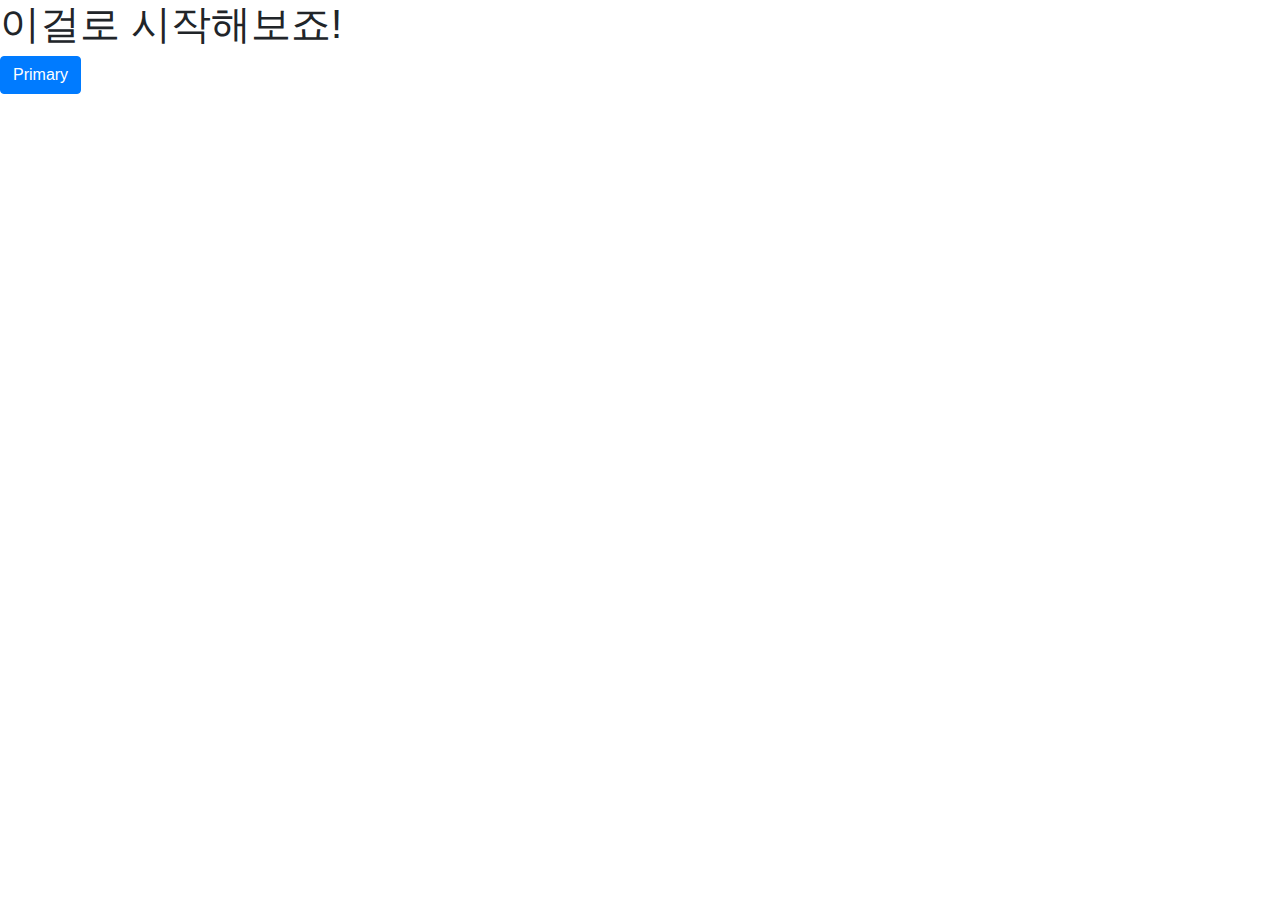
<file: ETC/bootstrap.html>
<!doctype html>
<html lang="en">

<head>
    <!-- Required meta tags -->
    <meta charset="utf-8">
    <meta name="viewport" content="width=device-width, initial-scale=1, shrink-to-fit=no">

    <!-- Bootstrap CSS -->
    <link rel="stylesheet" href="https://maxcdn.bootstrapcdn.com/bootstrap/4.0.0/css/bootstrap.min.css"
        integrity="sha384-Gn5384xqQ1aoWXA+058RXPxPg6fy4IWvTNh0E263XmFcJlSAwiGgFAW/dAiS6JXm" crossorigin="anonymous">

    <!-- Optional JavaScript -->
    <!-- jQuery first, then Popper.js, then Bootstrap JS -->
    <script src="https://ajax.googleapis.com/ajax/libs/jquery/3.5.1/jquery.min.js"></script>
    <script src="https://cdnjs.cloudflare.com/ajax/libs/popper.js/1.12.9/umd/popper.min.js"
        integrity="sha384-ApNbgh9B+Y1QKtv3Rn7W3mgPxhU9K/ScQsAP7hUibX39j7fakFPskvXusvfa0b4Q"
        crossorigin="anonymous"></script>
    <script src="https://maxcdn.bootstrapcdn.com/bootstrap/4.0.0/js/bootstrap.min.js"
        integrity="sha384-JZR6Spejh4U02d8jOt6vLEHfe/JQGiRRSQQxSfFWpi1MquVdAyjUar5+76PVCmYl"
        crossorigin="anonymous"></script>

    <title>스파르타코딩클럽 | 부트스트랩 연습하기</title>
</head>

<body>
    <h1>이걸로 시작해보죠!</h1>
    <button type="button" class="btn btn-primary">Primary</button>
</body>

</html>
</file>
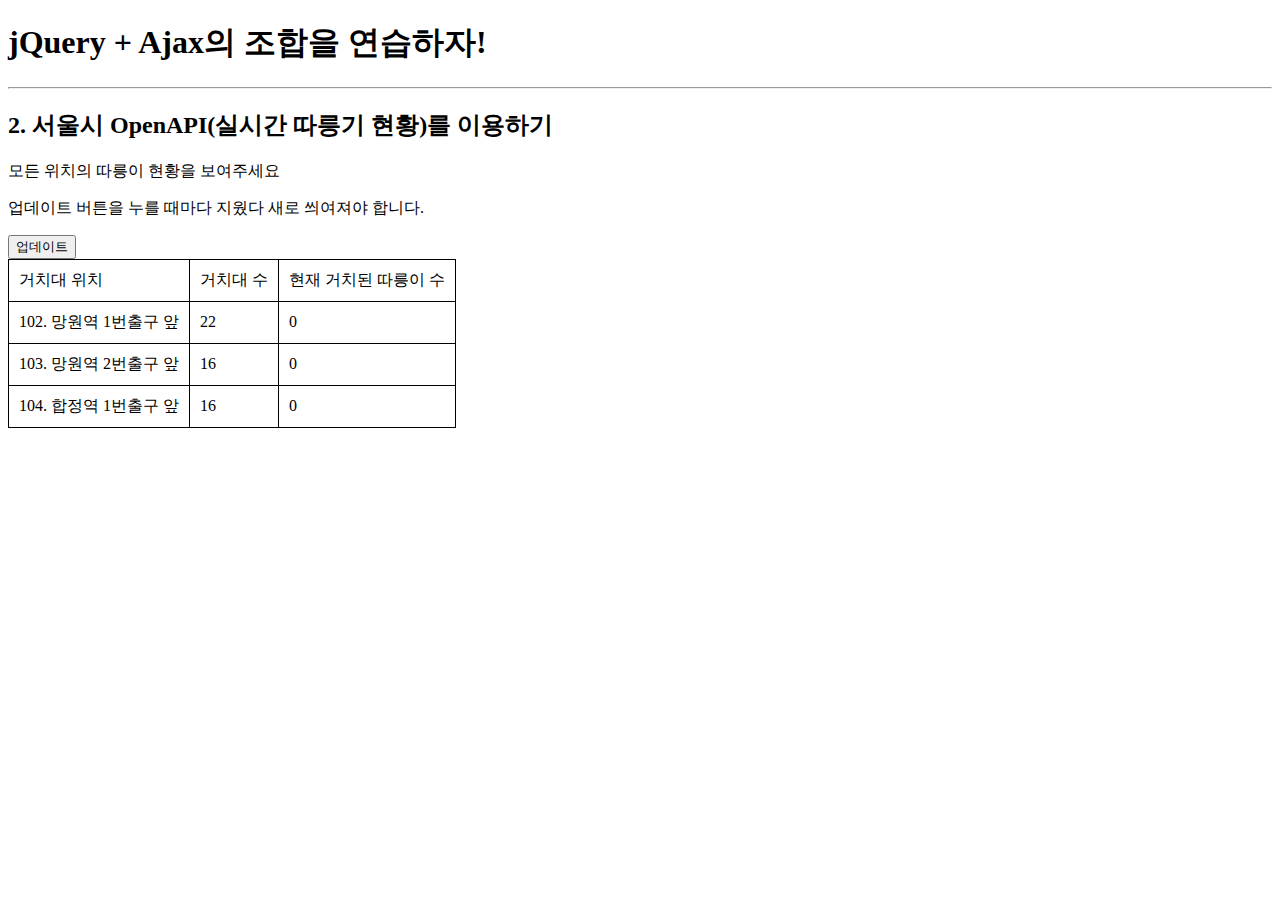
<file: ETC/lecture_2_quiz2.html>
<!doctype html>
<html lang="ko">

<head>
    <meta charset="UTF-8">
    <title>JQuery 연습하고 가기!</title>
    <!-- JQuery를 import 합니다 -->
    <script src="https://ajax.googleapis.com/ajax/libs/jquery/3.4.1/jquery.min.js"></script>

    <style type="text/css">
        div.question-box {
            margin: 10px 0 20px 0;
        }

        table {
            border: 1px solid;
            border-collapse: collapse;
        }

        td,
        th {
            padding: 10px;
            border: 1px solid;
        }

        #lowbike{
            color: red;
        }

    </style>

    <script>
        function q1() {
            // 여기에 코드를 입력하세요
            $('#names-q1').empty();
            $.ajax({
                type: "GET",
                url: "http://openapi.seoul.go.kr:8088/6d4d776b466c656533356a4b4b5872/json/bikeList/1/99f",
                data: {},
                success: function (response) {
                    let bike_list = response["rentBikeStatus"]["row"]; // 꺼내는 부분!
                    for (i = 0; i < rows.length; i++) {
                        let location = row[i]['stationName'];
                        let rack_pcs = row[i]['rackTotCnt'];
                        let bike_pcs = row[i]['parkingBikeTotCnt'];
                        let temp_html = '';
                        if (bike_pcs < 5) {
                            temp_html=`<tr "id=lowbike"> 
                                <td>${location}</td>
                                <td>${rack_pcs}</td>
                                <td>${bike_pcs}</td>
                            </tr>`;
                        } else {
                            temp_html=`<tr> 
                                <td>${location}</td>
                                 <td>${rack_pcs}</td>
                                 <td>${bike_pcs}</td>
                            </tr>`
                        }

                        $('#names-q1').append(temp_html);
                    }
                }
        }
    </script>

</head>

<body>
    <h1>jQuery + Ajax의 조합을 연습하자!</h1>

    <hr />

    <div class="question-box">
        <h2>2. 서울시 OpenAPI(실시간 따릉기 현황)를 이용하기</h2>
        <p>모든 위치의 따릉이 현황을 보여주세요</p>
        <p>업데이트 버튼을 누를 때마다 지웠다 새로 씌여져야 합니다.</p>
        <button onclick="q1()">업데이트</button>
        <table>
            <thead>
                <tr>
                    <td>거치대 위치</td>
                    <td>거치대 수</td>
                    <td>현재 거치된 따릉이 수</td>
                </tr>
            </thead>
            <tbody id="names-q1">
                <tr>
                    <td>102. 망원역 1번출구 앞</td>
                    <td>22</td>
                    <td>0</td>
                </tr>
                <tr>
                    <td>103. 망원역 2번출구 앞</td>
                    <td>16</td>
                    <td>0</td>
                </tr>
                <tr>
                    <td>104. 합정역 1번출구 앞</td>
                    <td>16</td>
                    <td>0</td>
                </tr>
            </tbody>
        </table>
    </div>
</body>

</html>
</file>
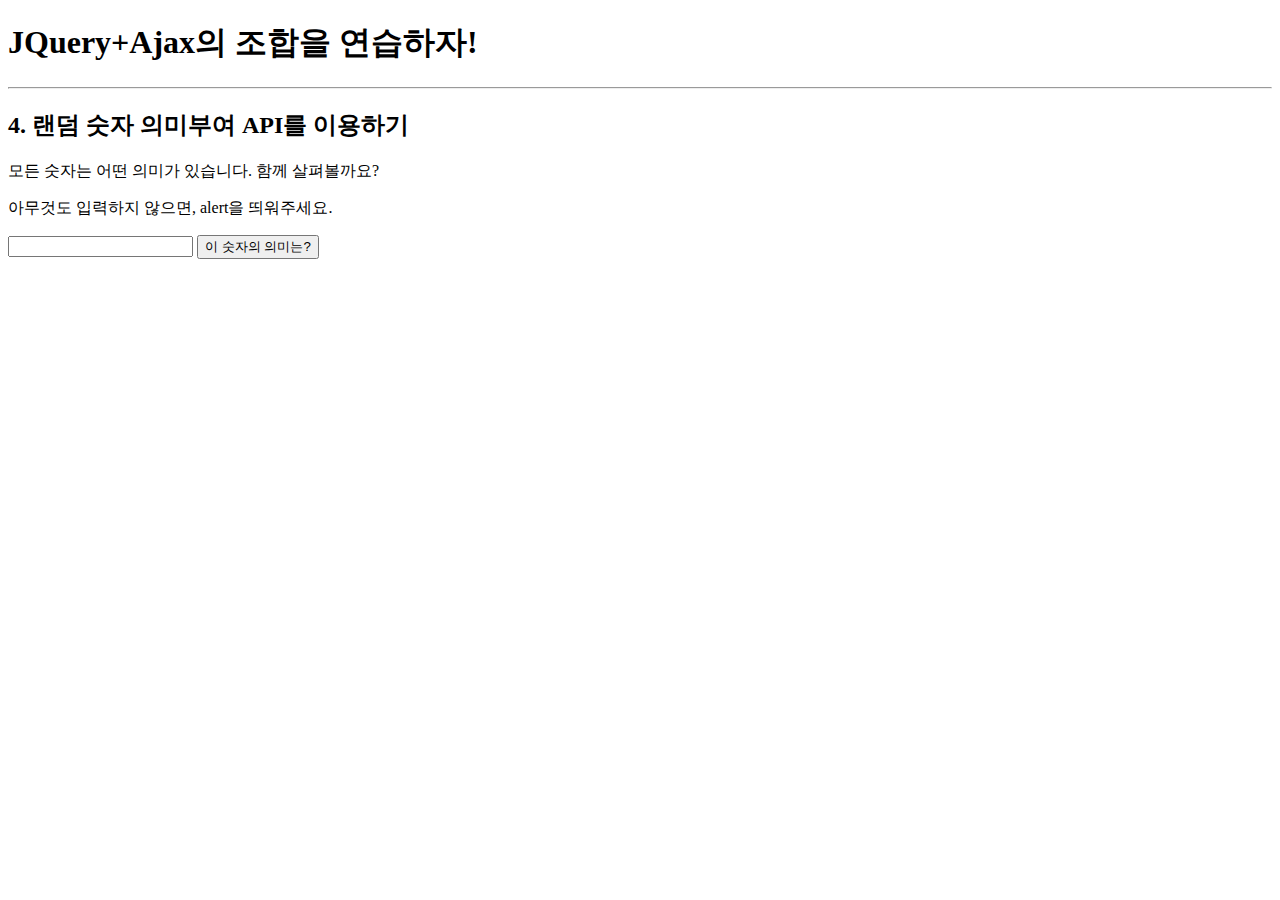
<file: ETC/lecture_2_random num quiz.html>
<!doctype html>
<html lang="ko">

<head>
    <meta charset="UTF-8">
    <title>JQuery 연습하고 가기!</title>
    <!-- JQuery를 import 합니다 -->
    <script src="https://ajax.googleapis.com/ajax/libs/jquery/3.4.1/jquery.min.js"></script>

    <style type="text/css">
        div.question-box {
            margin: 10px 0 20px 0;
        }
    </style>

    <script>
        function q1() {
            // 여기에 코드를 입력하세요
            let num = $("#magicnum").val;
            if (num == '') {
                alert("빈칸입니다!")
            } else {
                let temp_url = "http://numbersapi.com/" + num
                $.ajax({
                    type: "GET",
                    url: temp_url,
                    data: {},
                    success: function (response) {
                        $("meaning").text(response);
                    }
                })
            }

        }
    </script>

</head>

<body>
    <h1>JQuery+Ajax의 조합을 연습하자!</h1>

    <hr />

    <div class="question-box">
        <h2>4. 랜덤 숫자 의미부여 API를 이용하기</h2>
        <p>모든 숫자는 어떤 의미가 있습니다. 함께 살펴볼까요?</p>
        <p>아무것도 입력하지 않으면, alert을 띄워주세요.</p>
        <input type="number" id="magicnum">
        <button onclick="q1()">이 숫자의 의미는?</button>
        <h5 id="meaning"></h5>
    </div>
</body>

</html>
</file>
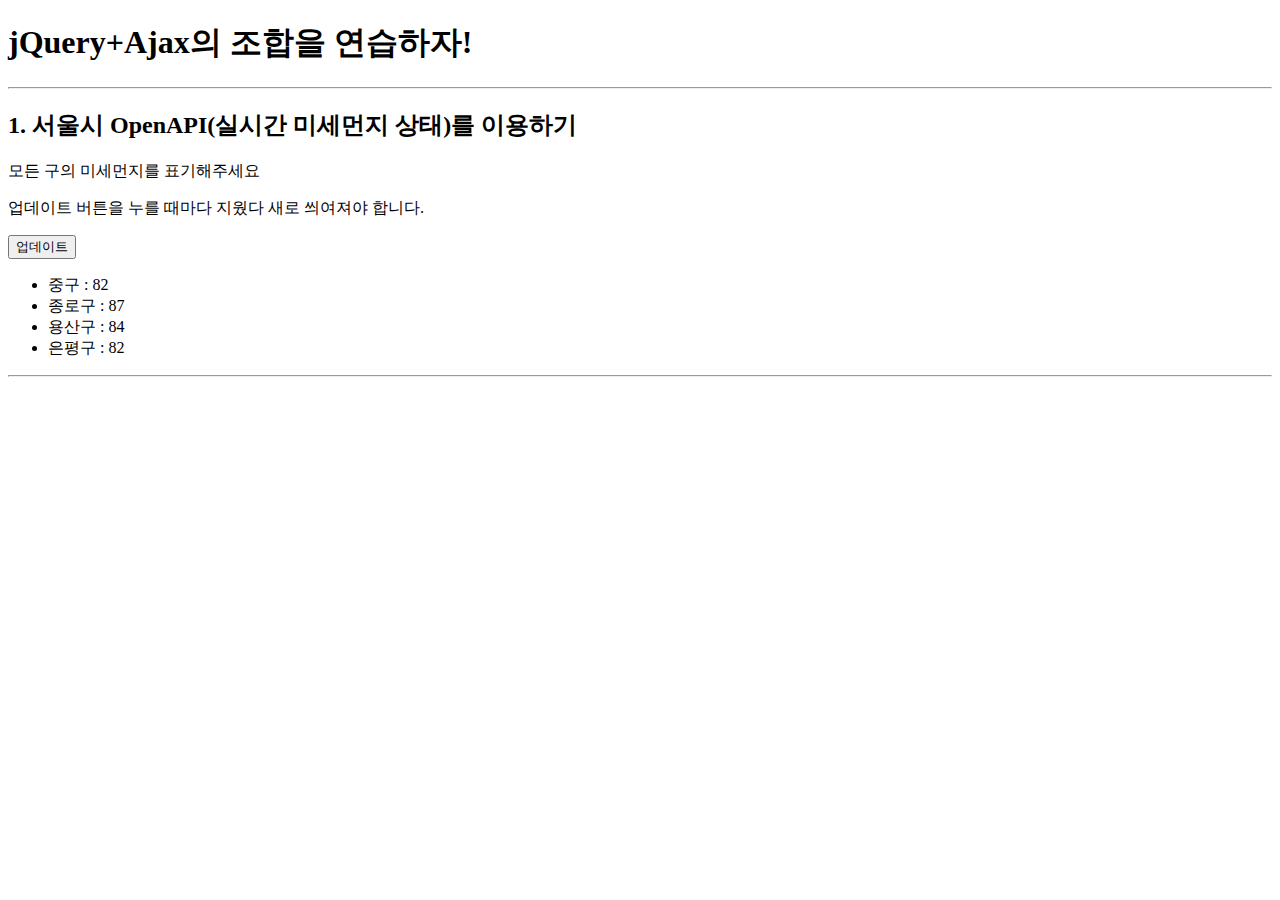
<file: ETC/letcuture_2_quiz1.html>
<!doctype html>
<html lang="ko">

<head>
    <meta charset="UTF-8">
    <title>jQuery 연습하고 가기!</title>

    <!-- jQuery를 import 합니다 -->
    <script src="https://ajax.googleapis.com/ajax/libs/jquery/3.4.1/jquery.min.js"></script>

    <style type="text/css">
        div.question-box {
            margin: 10px 0 20px 0;
        }
    </style>

    <script>
        function q1() {
            // 여기에 코드를 입력하세요
            $('#names-q1').empty();
            $.ajax({
                type: "GET",
                url: "http://openapi.seoul.go.kr:8088/6d4d776b466c656533356a4b4b5872/json/RealtimeCityAir/1/99",
                data: {},
                success: function (response) {
                    let rows = response["RealtimeCityAir"]["row"];
                    for (let i = 0; i < rows.length; i++) {
                        let gu_name = rows[i]['MSRSTE_NM'];
                        let gu_mise = rows[i]['IDEX_MVL'];
                        let temp_html= ""
                        if(gu_mise >50){
                            temp_html=`<li> <span style-"color:red"> ${gu_name} : ${gu_mise} </span> </li>`;
                        }else{
                            temp_html=`<li>${gu_name} : ${gu_mise}</li>`;
                        }
                        $('#names-q1').append(temp_html);
                    }
                }
            })
        }
    </script>

</head>

<body>
    <h1>jQuery+Ajax의 조합을 연습하자!</h1>

    <hr />

    <div class="question-box">
        <h2>1. 서울시 OpenAPI(실시간 미세먼지 상태)를 이용하기</h2>
        <p>모든 구의 미세먼지를 표기해주세요</p>
        <p>업데이트 버튼을 누를 때마다 지웠다 새로 씌여져야 합니다.</p>
        <button onclick="q1()">업데이트</button>
        <ul id="names-q1">
            <li>중구 : 82</li>
            <li>종로구 : 87</li>
            <li>용산구 : 84</li>
            <li>은평구 : 82</li>
        </ul>
    <hr />

    </div>
</body>

</html>
</file>
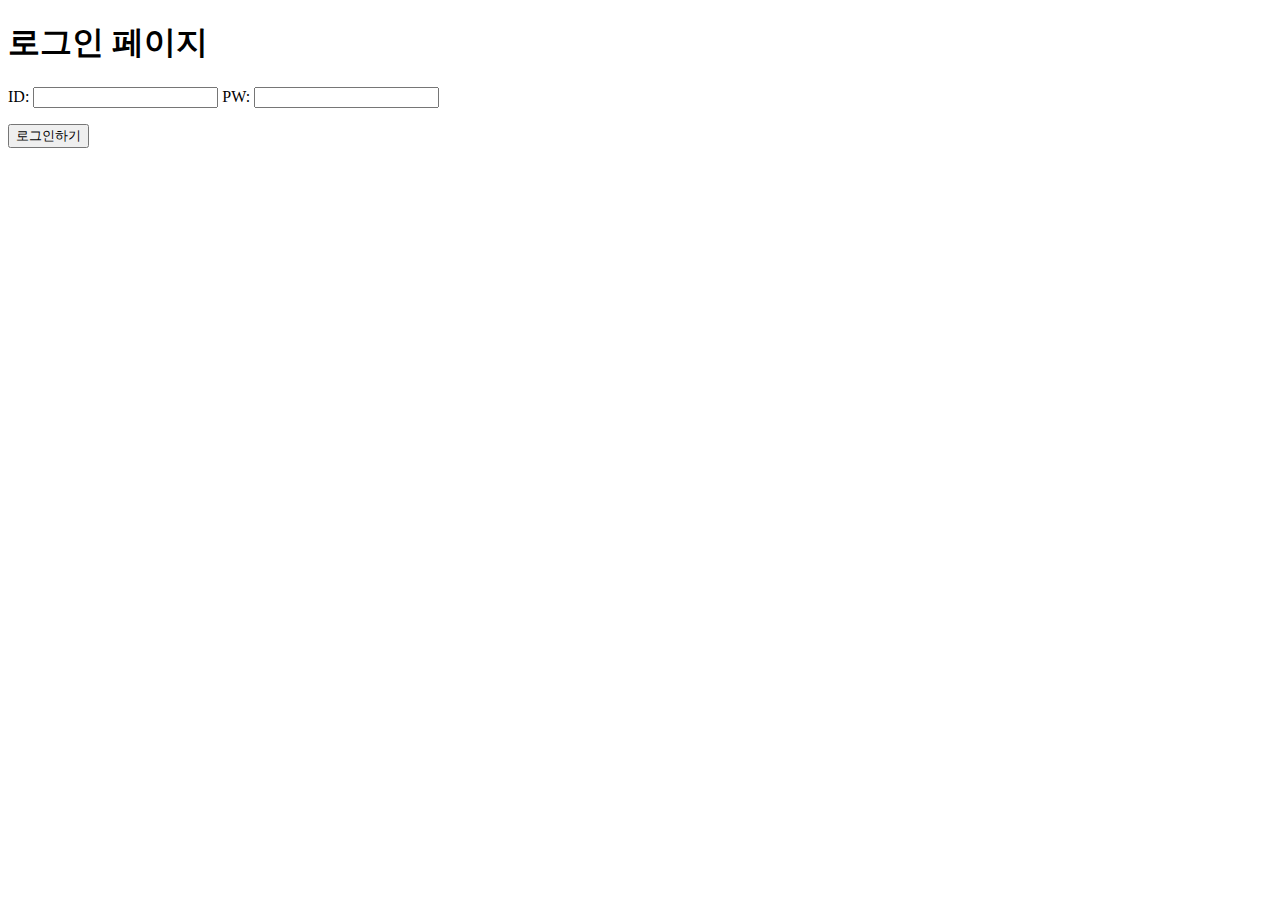
<file: ETC/login.html>
<!DOCTYPE html>
<html lang="en">
<head>
    <meta charset="UTF-8">
    <meta name="viewport" content="width=device-width, initial-scale=1.0">
    <title> 스파르타코딩클럽 | 로그인 페이지</title>
</head>
<body>
    <h1>로그인 페이지</h1>
    <p>
ID: <input type="text">     
PW: <input type="password">      
    </p>
    <button>로그인하기</button>
</body>
</html>
</file>
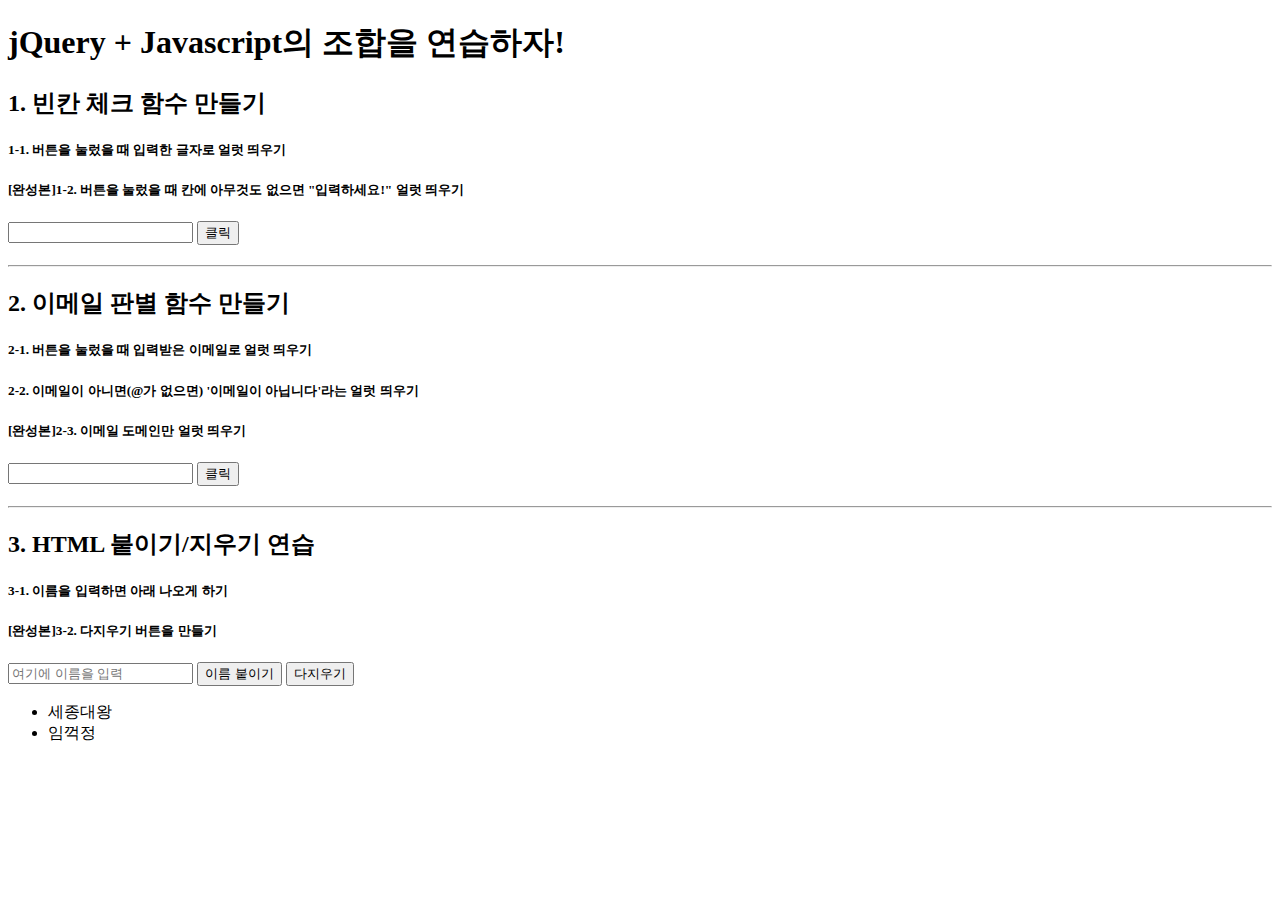
<file: ETC/quiz_lecture 2.html>
<!doctype html>
<html lang="ko">

<head>
    <meta charset="UTF-8">
    <title>jQuery 연습하고 가기!</title>

    <!-- JQuery를 import 합니다 -->
    <script src="https://ajax.googleapis.com/ajax/libs/jquery/3.4.1/jquery.min.js"></script>

    <style type="text/css">
        div.question-box {
            margin: 10px 0 20px 0;
        }
    </style>

    <script>
        function q1( {
            let aaa = $('#input-q1').val();
            if (aaa == ''){
                alert("입력하세요!");
                } else {
                    alert (aaa);
                } 
        }
        )
        function q2() {
            let bbb = $('#input-q2').val();
            if (bbb.includes('@')){alert($'#input-q2')} 

        }
        {else {alert('이메일이 아닙니다!')}}
            // 1. input-q2 값을 가져온다.
            // 2. 만약 가져온 값에 @가 있으면 (includes 이용하기 - 찾아보자!)
            // 3. info.spartacoding@gmail.com -> gmail 만 추출해서
            // 4. alert(도메인 값);으로 띄우기
            // 5. 만약 이메일이 아니면 '이메일이 아닙니다.' 라는 얼럿 띄우기
        }

        function q3() {
            let aa = $('#input-q3').val();
            let temp_html = '<li>${aa}</li>'
            $('#names-q3').append(temp_html);
            
            // 1. input-q3 값을 가져온다.
            // 2. 가져온 값을 이용해 names-q3에 붙일 태그를 만든다. (let temp_html = '<li>임꺽정</li>')
            // 3. 만들어둔 temp_html을 names-q3에 붙인다.(jQuery의 $('...').append(temp_html)을 이용하면 굿!)
        }

        function q3_remove() {
            $('#names-q3').empty();
            // 1. names-q3의 내부 태그를 모두 비운다.(jQuery의 $('....').empty()를 이용하면 굿!)
            //$("#names-q3").html(temp_html)
        }

    </script>

</head>

<body>
    <h1>jQuery + Javascript의 조합을 연습하자!</h1>

    <div class="question-box">
        <h2>1. 빈칸 체크 함수 만들기</h2>
        <h5>1-1. 버튼을 눌렀을 때 입력한 글자로 얼럿 띄우기</h5>
        <h5>[완성본]1-2. 버튼을 눌렀을 때 칸에 아무것도 없으면 "입력하세요!" 얼럿 띄우기</h5>
        <input id="input-q1" type="text" /> <button onclick="q1()">클릭</button>
    </div>
    <hr />
    <div class="question-box">
        <h2>2. 이메일 판별 함수 만들기</h2>
        <h5>2-1. 버튼을 눌렀을 때 입력받은 이메일로 얼럿 띄우기</h5>
        <h5>2-2. 이메일이 아니면(@가 없으면) '이메일이 아닙니다'라는 얼럿 띄우기</h5>
        <h5>[완성본]2-3. 이메일 도메인만 얼럿 띄우기</h5>
        <input id="input-q2" type="text" /> <button onclick="q2()">클릭</button>
    </div>
    <hr />
    <div class="question-box">
        <h2>3. HTML 붙이기/지우기 연습</h2>
        <h5>3-1. 이름을 입력하면 아래 나오게 하기</h5>
        <h5>[완성본]3-2. 다지우기 버튼을 만들기</h5>
        <input id="input-q3" type="text" placeholder="여기에 이름을 입력" />
        <button onclick="q3()">이름 붙이기</button>
        <button onclick="q3_remove()">다지우기</button>
        <ul id="names-q3">
            <li>세종대왕</li>
            <li>임꺽정</li>
        </ul>
    </div>
</body>

</html>
</file>
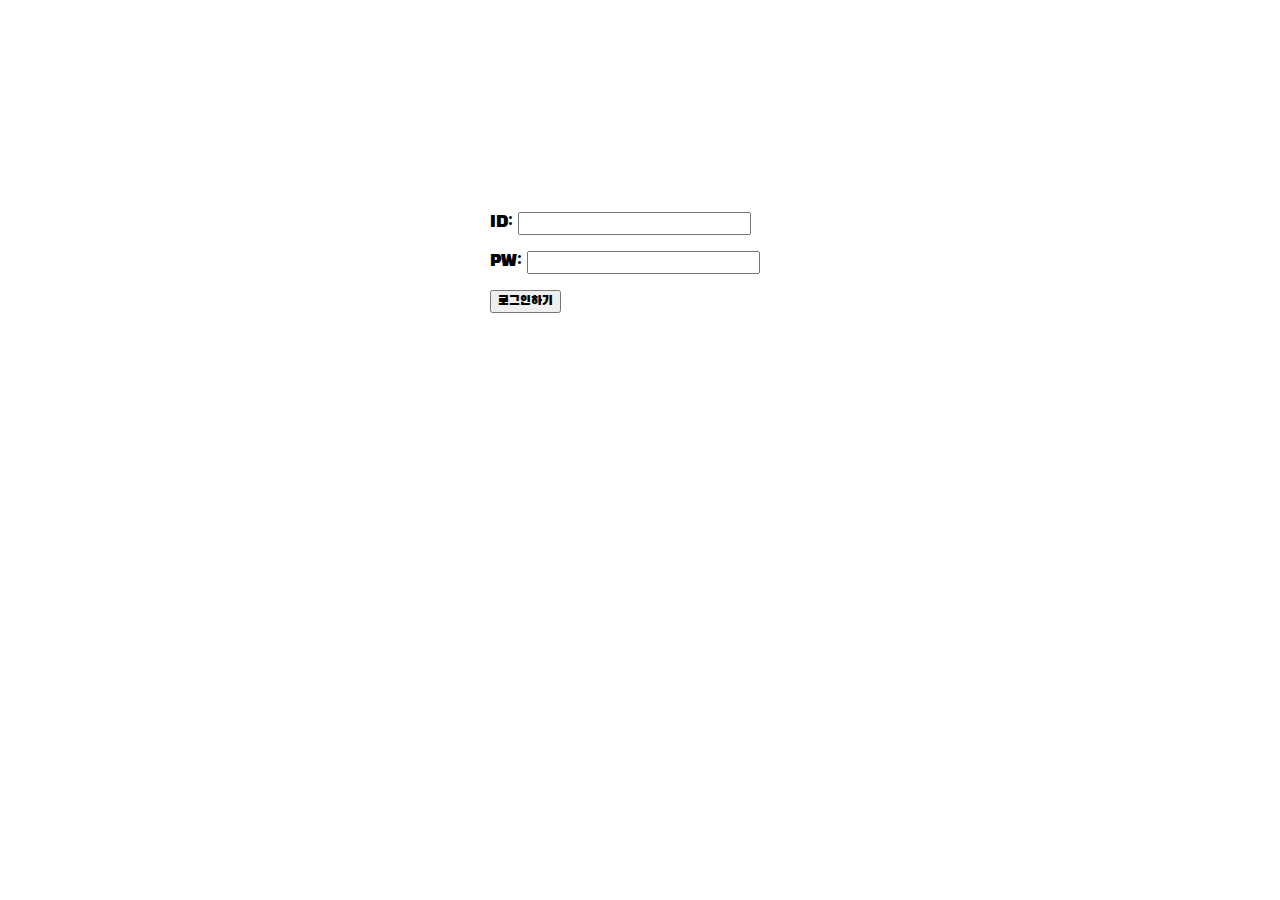
<file: ETC/sungjin.html>
<!DOCTYPE html>
<html lang="en">

<head>
    <meta charset="UTF-8">
    <meta name="viewport" content="width=device-width, initial-scale=1.0">
    <link href="https://fonts.googleapis.com/css2?family=Black+Han+Sans&display=swap" rel="stylesheet">

    <title>스파르타코딩클럽 | 로그인페이지</title>

    <style>
        /* 태그명을 바로 가리킬 때 */
        * {
            font-family: 'Black Han Sans', sans-serif;
        }

        body {
            background-color: white;
            color: black;
        }

        /* class를 만들어 가리킬 때 */
        .login {
            color: white;
            background-image: url(https://www.ancient-origins.net/sites/default/files/field/image/Agesilaus-II-cover.jpg);
            background-image: url('https://www.ancient-origins.net/sites/default/files/field/image/Agesilaus-II-cover.jpg');
            background-position: center;
            background-size: cover;

            border-radius: 10px;
            text-align: center;
            padding-top: 40px;
        }

        .wrap {
            width: 300px;
            margin: 50px auto 0 auto;

        }
    </style>
</head>

<body>
    <div class="wrap">
        <div class="login">
            <h1>로그인 페이지</h1>
            <h5>아이디, 비밀번호를 입력하세요 </h5>
        </div>

        <div class="IP">
            <p>
                ID: <input type="text" />
            </p>
            <p>
                PW: <input type="password" />
            </p>
        </div>

        <button id="chunjae">로그인하기</button>
    </div>
</body>

</html>
</file>
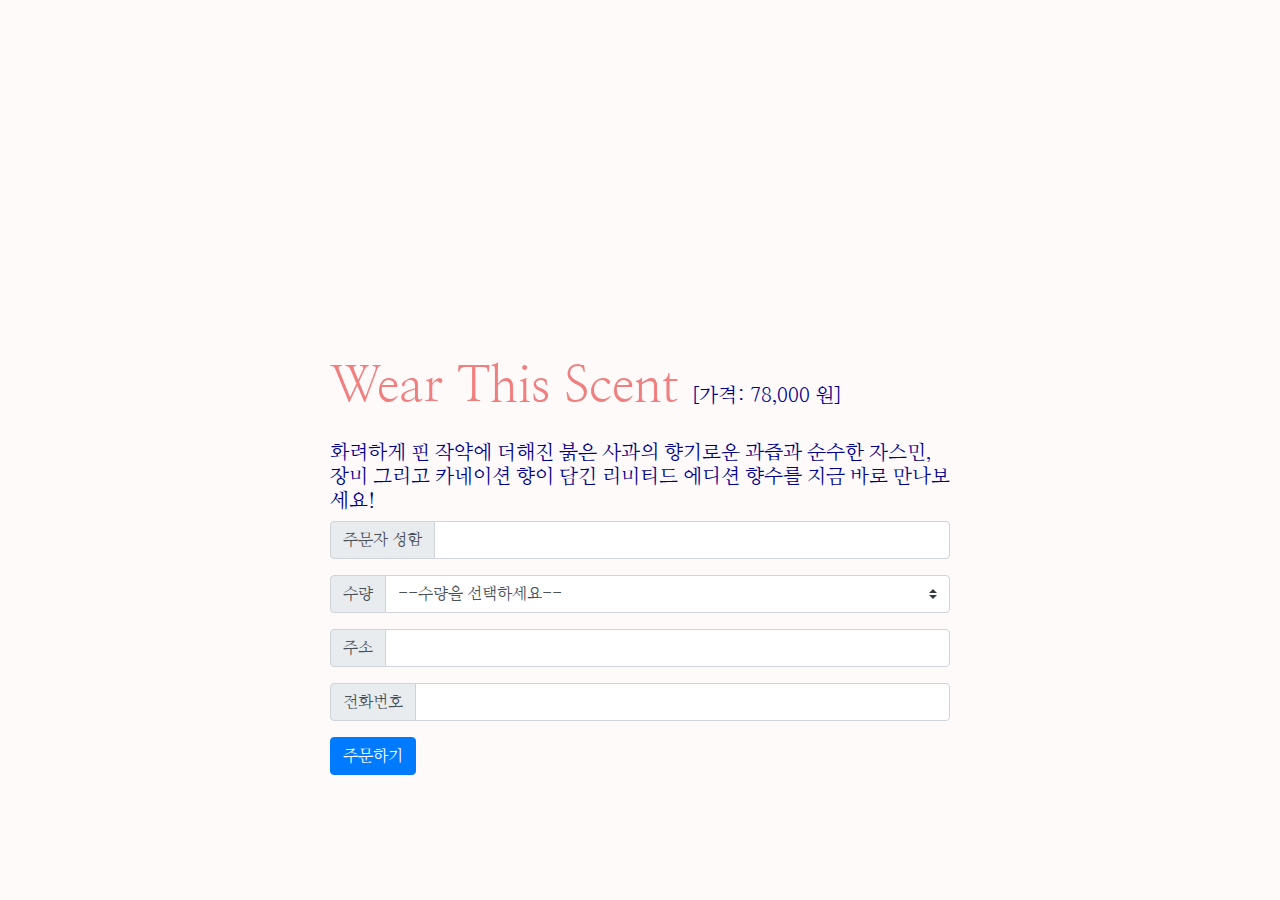
<file: HOMEWORK/sungji_1st week_homework.html>
<!DOCTYPE html>
<html lang="en">

<head>
    <meta charset="UTF-8">
    <meta name="viewport" content="width=device-width, initial-scale=1.0">
    <link href="https://fonts.googleapis.com/css2?family=Nanum+Myeongjo:wght@700&display=swap" rel="stylesheet">

    <!-- Required meta tags -->
    <meta charset="utf-8">
    <meta name="viewport" content="width=device-width, initial-scale=1, shrink-to-fit=no">

    <!-- Bootstrap CSS -->
    <link rel="stylesheet" href="https://maxcdn.bootstrapcdn.com/bootstrap/4.0.0/css/bootstrap.min.css"
        integrity="sha384-Gn5384xqQ1aoWXA+058RXPxPg6fy4IWvTNh0E263XmFcJlSAwiGgFAW/dAiS6JXm" crossorigin="anonymous">

    <!-- Optional JavaScript -->
    <!-- jQuery first, then Popper.js, then Bootstrap JS -->
    <script src="https://ajax.googleapis.com/ajax/libs/jquery/3.5.1/jquery.min.js"></script>
    <script src="https://cdnjs.cloudflare.com/ajax/libs/popper.js/1.12.9/umd/popper.min.js"
        integrity="sha384-ApNbgh9B+Y1QKtv3Rn7W3mgPxhU9K/ScQsAP7hUibX39j7fakFPskvXusvfa0b4Q"
        crossorigin="anonymous"></script>
    <script src="https://maxcdn.bootstrapcdn.com/bootstrap/4.0.0/js/bootstrap.min.js"
        integrity="sha384-JZR6Spejh4U02d8jOt6vLEHfe/JQGiRRSQQxSfFWpi1MquVdAyjUar5+76PVCmYl"
        crossorigin="anonymous"></script>

    <title>Get This Scent!</title>

    <style>
        *{
            font-family: 'Nanum Myeongjo', serif;
        }

        body{
            background-color:snow;
        }
        .wrap {
            width: 620px;
            margin: 50px auto;

        }

        .image {
            background-image: url(https://cf.shopee.ph/file/ab7e58e9985eae2ceda686043940e250);
            background-position: center;
            background-size: cover;
            width: 300px;
            height: 300px;
            color: white;
            text-align: center;
            padding-top: 40px
        }

        .headline {
            font-size: 50px;
            color:lightcoral;
        }

        .details {
            font-size: 20px;
            color:darkblue;
        }
    </style>

    <script>
    function done() {
      alert("주문 완료")
    }
  </script>
</head>

<body>

    <div class="wrap">
        <div class="explanation">
            <div class="image">
            </div>
            <p class="headline">Wear This Scent
                <span class="details">[가격: 78,000 원]</span>
            </p>

            <h5 class="details">화려하게 핀 작약에 더해진 붉은 사과의 향기로운 과즙과 순수한 자스민, 장미 그리고 카네이션 향이 담긴 리미티드 에디션 향수를 지금 바로 만나보세요!</h5>
        </div>

        <div class="input-group mb-3">
            <div class="input-group-prepend">
                <span class="input-group-text" id="inputGroup-sizing-default">주문자 성함</span>
            </div>
            <input type="text" class="form-control" aria-label="Default" aria-describedby="inputGroup-sizing-default">
        </div>

        <div class="input-group mb-3">
            <div class="input-group-prepend">
                <label class="input-group-text" for="inputGroupSelect01">수량</label>
            </div>
            <select class="custom-select" id="inputGroupSelect01">
                <option selected>--수량을 선택하세요--</option>;
                <option value="1">One</option>;
                <option value="2">Two</option>;
                <option value="3">Three</option>;
            </select>
        </div>

        <div class="input-group mb-3">
            <div class="input-group-prepend">
                <span class="input-group-text" id="inputGroup-sizing-default">주소</span>
            </div>
            <input type="text" class="form-control" aria-label="Default" aria-describedby="inputGroup-sizing-default">
        </div>

        <div class="input-group mb-3">
            <div class="input-group-prepend">
                <span class="input-group-text" id="inputGroup-sizing-default">전화번호</span>
            </div>
            <input type="text" class="form-control" aria-label="Default" aria-describedby="inputGroup-sizing-default">
        </div>

        <button onclick="done()" type="button" class="btn btn-primary btncenter">주문하기</button>
    
    </div>

</body>

</html>
</file>
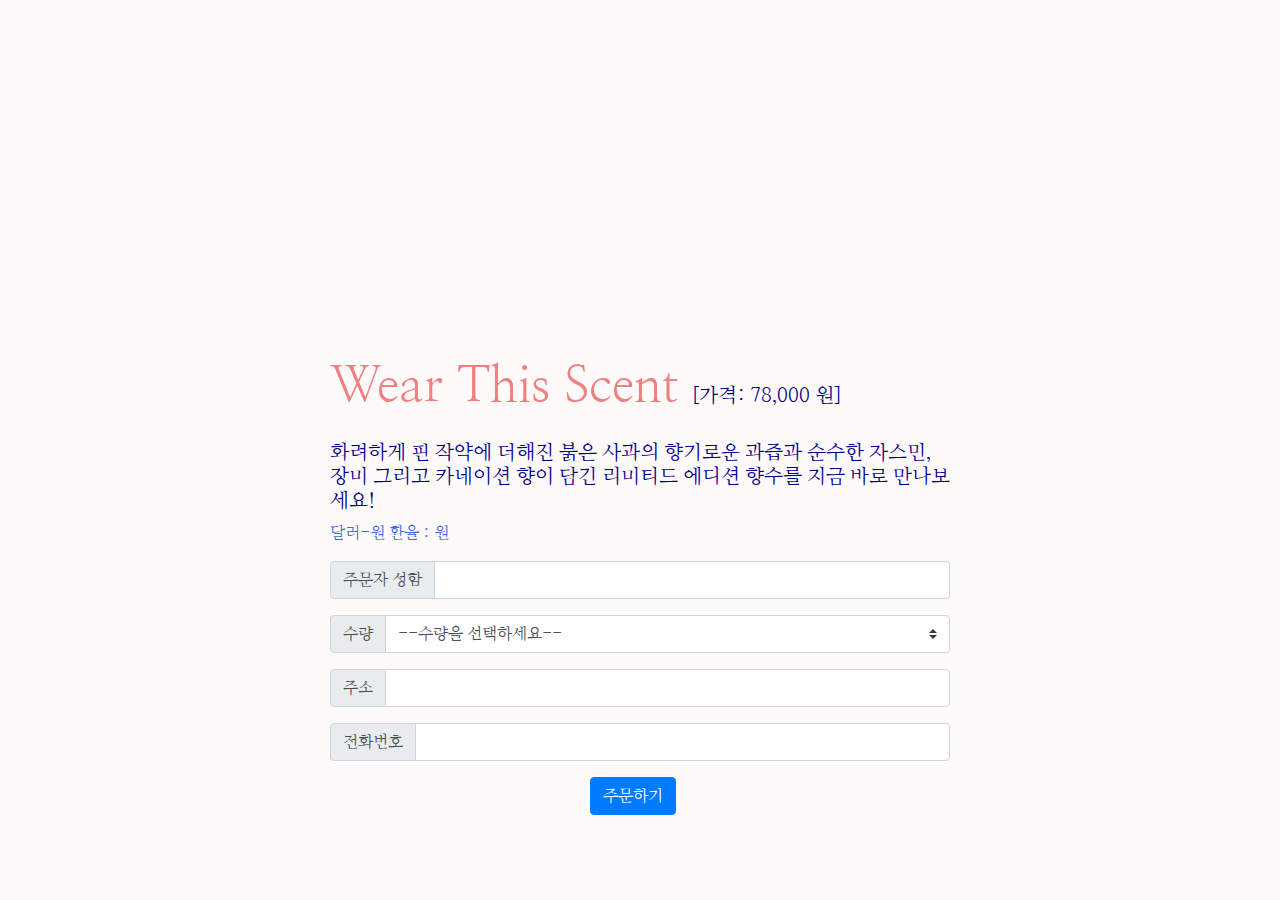
<file: HOMEWORK/sungji_2nd week_homework.html>
<!DOCTYPE html>
<html lang="en">

<head>
    <meta charset="UTF-8">
    <meta name="viewport" content="width=device-width, initial-scale=1.0">
    <link href="https://fonts.googleapis.com/css2?family=Nanum+Myeongjo:wght@700&display=swap" rel="stylesheet">

    <!-- Required meta tags -->
    <meta charset="utf-8">
    <meta name="viewport" content="width=device-width, initial-scale=1, shrink-to-fit=no">

    <!-- Bootstrap CSS -->
    <link rel="stylesheet" href="https://maxcdn.bootstrapcdn.com/bootstrap/4.0.0/css/bootstrap.min.css"
        integrity="sha384-Gn5384xqQ1aoWXA+058RXPxPg6fy4IWvTNh0E263XmFcJlSAwiGgFAW/dAiS6JXm" crossorigin="anonymous">

    <!-- Optional JavaScript -->
    <!-- jQuery first, then Popper.js, then Bootstrap JS -->
    <script src="https://ajax.googleapis.com/ajax/libs/jquery/3.5.1/jquery.min.js"></script>
    <script src="https://cdnjs.cloudflare.com/ajax/libs/popper.js/1.12.9/umd/popper.min.js"
        integrity="sha384-ApNbgh9B+Y1QKtv3Rn7W3mgPxhU9K/ScQsAP7hUibX39j7fakFPskvXusvfa0b4Q"
        crossorigin="anonymous"></script>
    <script src="https://maxcdn.bootstrapcdn.com/bootstrap/4.0.0/js/bootstrap.min.js"
        integrity="sha384-JZR6Spejh4U02d8jOt6vLEHfe/JQGiRRSQQxSfFWpi1MquVdAyjUar5+76PVCmYl"
        crossorigin="anonymous"></script>

    <title>Get This Scent!</title>

    <style>
        * {
            font-family: 'Nanum Myeongjo', serif;
        }

        body {
            background-color: snow;
        }

        .wrap {
            width: 620px;
            margin: 50px auto;

        }

        .image {
            background-image: url(https://cf.shopee.ph/file/ab7e58e9985eae2ceda686043940e250);
            background-position: center;
            background-size: cover;
            width: 300px;
            height: 300px;
            color: white;
            text-align: center;
            padding-top: 40px;
            margin: auto;
        }

        .headline {
            font-size: 50px;
            color: lightcoral;
        }

        .details {
            font-size: 20px;
            color: darkblue;
        }

        .botton-box {
            margin: auto;
            width: 100px;
        }
    </style>

    <script>

        function check() {
            if ($('#customer').val() == "") {
                alert("이름을 입력하세요");

            } else if ($('#quantity').val() == "--수량을 선택하세요--") {
                alert("수량을 선택하세요");

            } else if ($('#address').val() == "") {
                alert("주소를 입력하세요");

            } else if ($('#phonenumber').val() == "") {
                alert("전화번호를 입력하세요");

            } else {
                alert("주문 완료!");
            }
        }

        $(document).ready(function () { currency_rate() });
        function currency_rate() {
            $.ajax({
                type: "GET",
                url: "https://api.manana.kr/exchange/rate.json",
                data: {},
                success: function (response) {
                    $("#currency").append(response[1]['rate']);
                }
            })
        }
    </script>
</head>

<body>

    <div class="wrap">
        <div class="explanation">
            <div class="image">
            </div>
            <p class="headline">Wear This Scent
                <span class="details">[가격: 78,000 원]</span>
            </p>

            <h5 class="details">화려하게 핀 작약에 더해진 붉은 사과의 향기로운 과즙과 순수한 자스민, 장미 그리고 카네이션 향이 담긴 리미티드 에디션 향수를 지금 바로 만나보세요!</h5>
        </div>

        <div>
            <p style="color:royalblue">달러-원 환율 : <span id="currency" style="color:royalblue"></span> 원</p>

        </div>

        <div class="input-group mb-3">
            <div class="input-group-prepend">
                <span class="input-group-text" id="inputGroup-sizing-default">주문자 성함</span>
            </div>
            <input id="customer" type="text" class="form-control" aria-label="Default"
                aria-describedby="inputGroup-sizing-default">
        </div>

        <div class="input-group mb-3">
            <div class="input-group-prepend">
                <label class="input-group-text" for="inputGroupSelect01">수량</label>
            </div>
            <select id="quantity" class="custom-select" id="inputGroupSelect01">
                <option selected>--수량을 선택하세요--</option>;
                <option value="1">One</option>;
                <option value="2">Two</option>;
                <option value="3">Three</option>;
            </select>
        </div>

        <div class="input-group mb-3">
            <div class="input-group-prepend">
                <span class="input-group-text" id="inputGroup-sizing-default">주소</span>
            </div>
            <input id="address" type="text" class="form-control" aria-label="Default"
                aria-describedby="inputGroup-sizing-default">
        </div>

        <div class="input-group mb-3">
            <div class="input-group-prepend">
                <span class="input-group-text" id="inputGroup-sizing-default">전화번호</span>
            </div>
            <input id="phonenumber" type="text" class="form-control" aria-label="Default"
                aria-describedby="inputGroup-sizing-default">
        </div>

        <div class="botton-box">
            <button onclick="check()" type="button" class="btn btn-primary btncenter">주문하기</button>
        </div>
    </div>

</body>

</html>
</file>
